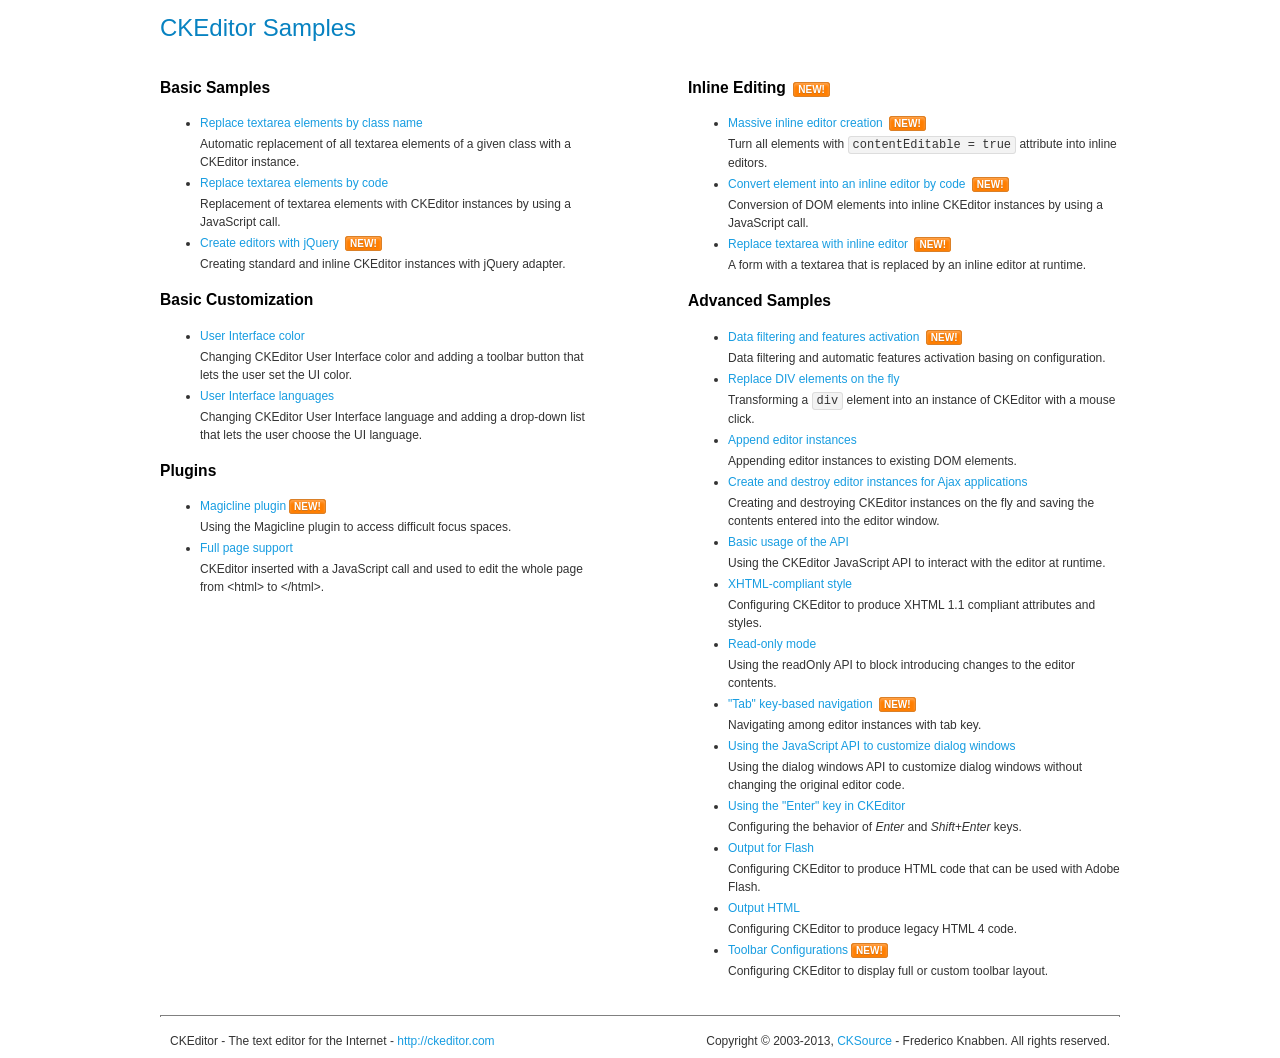
<file: src/main/webapp/js/plugin/ckeditor/samples/index.html>
<!DOCTYPE html>
<!--
Copyright (c) 2003-2013, CKSource - Frederico Knabben. All rights reserved.
For licensing, see LICENSE.md or http://ckeditor.com/license
-->
<html>
<head>
	<title>CKEditor Samples</title>
	<meta charset="utf-8">
	<link rel="stylesheet" href="sample.css">
</head>
<body>
	<h1 class="samples">
		CKEditor Samples
	</h1>
	<div class="twoColumns">
		<div class="twoColumnsLeft">
			<h2 class="samples">
				Basic Samples
			</h2>
			<dl class="samples">
				<dt><a class="samples" href="replacebyclass.html">Replace textarea elements by class name</a></dt>
				<dd>Automatic replacement of all textarea elements of a given class with a CKEditor instance.</dd>

				<dt><a class="samples" href="replacebycode.html">Replace textarea elements by code</a></dt>
				<dd>Replacement of textarea elements with CKEditor instances by using a JavaScript call.</dd>

				<dt><a class="samples" href="jquery.html">Create editors with jQuery</a> <span class="new">New!</span></dt>
				<dd>Creating standard and inline CKEditor instances with jQuery adapter.</dd>
			</dl>

			<h2 class="samples">
				Basic Customization
			</h2>
			<dl class="samples">
				<dt><a class="samples" href="uicolor.html">User Interface color</a></dt>
				<dd>Changing CKEditor User Interface color and adding a toolbar button that lets the user set the UI color.</dd>

				<dt><a class="samples" href="uilanguages.html">User Interface languages</a></dt>
				<dd>Changing CKEditor User Interface language and adding a drop-down list that lets the user choose the UI language.</dd>
			</dl>


			<h2 class="samples">Plugins</h2>
<dl class="samples">
<dt><a class="samples" href="plugins/magicline/magicline.html">Magicline plugin</a><span class="new">New!</span></dt>
<dd>Using the Magicline plugin to access difficult focus spaces.</dd>

<dt><a class="samples" href="plugins/wysiwygarea/fullpage.html">Full page support</a></dt>
<dd>CKEditor inserted with a JavaScript call and used to edit the whole page from &lt;html&gt; to &lt;/html&gt;.</dd>
</dl>
		</div>
		<div class="twoColumnsRight">
			<h2 class="samples">
				Inline Editing <span class="new">New!</span>
			</h2>
			<dl class="samples">
				<dt><a class="samples" href="inlineall.html">Massive inline editor creation</a> <span class="new">New!</span></dt>
				<dd>Turn all elements with <code>contentEditable = true</code> attribute into inline editors.</dd>

				<dt><a class="samples" href="inlinebycode.html">Convert element into an inline editor by code</a> <span class="new">New!</span></dt>
				<dd>Conversion of DOM elements into inline CKEditor instances by using a JavaScript call.</dd>

				<dt><a class="samples" href="inlinetextarea.html">Replace textarea with inline editor</a> <span class="new">New!</span></dt>
				<dd>A form with a textarea that is replaced by an inline editor at runtime.</dd>

				
			</dl>

			<h2 class="samples">
				Advanced Samples
			</h2>
			<dl class="samples">
				<dt><a class="samples" href="datafiltering.html">Data filtering and features activation</a> <span class="new">New!</span></dt>
				<dd>Data filtering and automatic features activation basing on configuration.</dd>

				<dt><a class="samples" href="divreplace.html">Replace DIV elements on the fly</a></dt>
				<dd>Transforming a <code>div</code> element into an instance of CKEditor with a mouse click.</dd>

				<dt><a class="samples" href="appendto.html">Append editor instances</a></dt>
				<dd>Appending editor instances to existing DOM elements.</dd>

				<dt><a class="samples" href="ajax.html">Create and destroy editor instances for Ajax applications</a></dt>
				<dd>Creating and destroying CKEditor instances on the fly and saving the contents entered into the editor window.</dd>

				<dt><a class="samples" href="api.html">Basic usage of the API</a></dt>
				<dd>Using the CKEditor JavaScript API to interact with the editor at runtime.</dd>

				<dt><a class="samples" href="xhtmlstyle.html">XHTML-compliant style</a></dt>
				<dd>Configuring CKEditor to produce XHTML 1.1 compliant attributes and styles.</dd>

				<dt><a class="samples" href="readonly.html">Read-only mode</a></dt>
				<dd>Using the readOnly API to block introducing changes to the editor contents.</dd>

				<dt><a class="samples" href="tabindex.html">"Tab" key-based navigation</a> <span class="new">New!</span></dt>
				<dd>Navigating among editor instances with tab key.</dd>


				
<dt><a class="samples" href="plugins/dialog/dialog.html">Using the JavaScript API to customize dialog windows</a></dt>
<dd>Using the dialog windows API to customize dialog windows without changing the original editor code.</dd>

<dt><a class="samples" href="plugins/enterkey/enterkey.html">Using the &quot;Enter&quot; key in CKEditor</a></dt>
<dd>Configuring the behavior of <em>Enter</em> and <em>Shift+Enter</em> keys.</dd>

<dt><a class="samples" href="plugins/htmlwriter/outputforflash.html">Output for Flash</a></dt>
<dd>Configuring CKEditor to produce HTML code that can be used with Adobe Flash.</dd>

<dt><a class="samples" href="plugins/htmlwriter/outputhtml.html">Output HTML</a></dt>
<dd>Configuring CKEditor to produce legacy HTML 4 code.</dd>

<dt><a class="samples" href="plugins/toolbar/toolbar.html">Toolbar Configurations</a><span class="new">New!</span></dt>
<dd>Configuring CKEditor to display full or custom toolbar layout.</dd>

			</dl>
		</div>
	</div>
	<div id="footer">
		<hr>
		<p>
			CKEditor - The text editor for the Internet - <a class="samples" href="http://ckeditor.com/">http://ckeditor.com</a>
		</p>
		<p id="copy">
			Copyright &copy; 2003-2013, <a class="samples" href="http://cksource.com/">CKSource</a> - Frederico Knabben. All rights reserved.
		</p>
	</div>
</body>
</html>
</file>
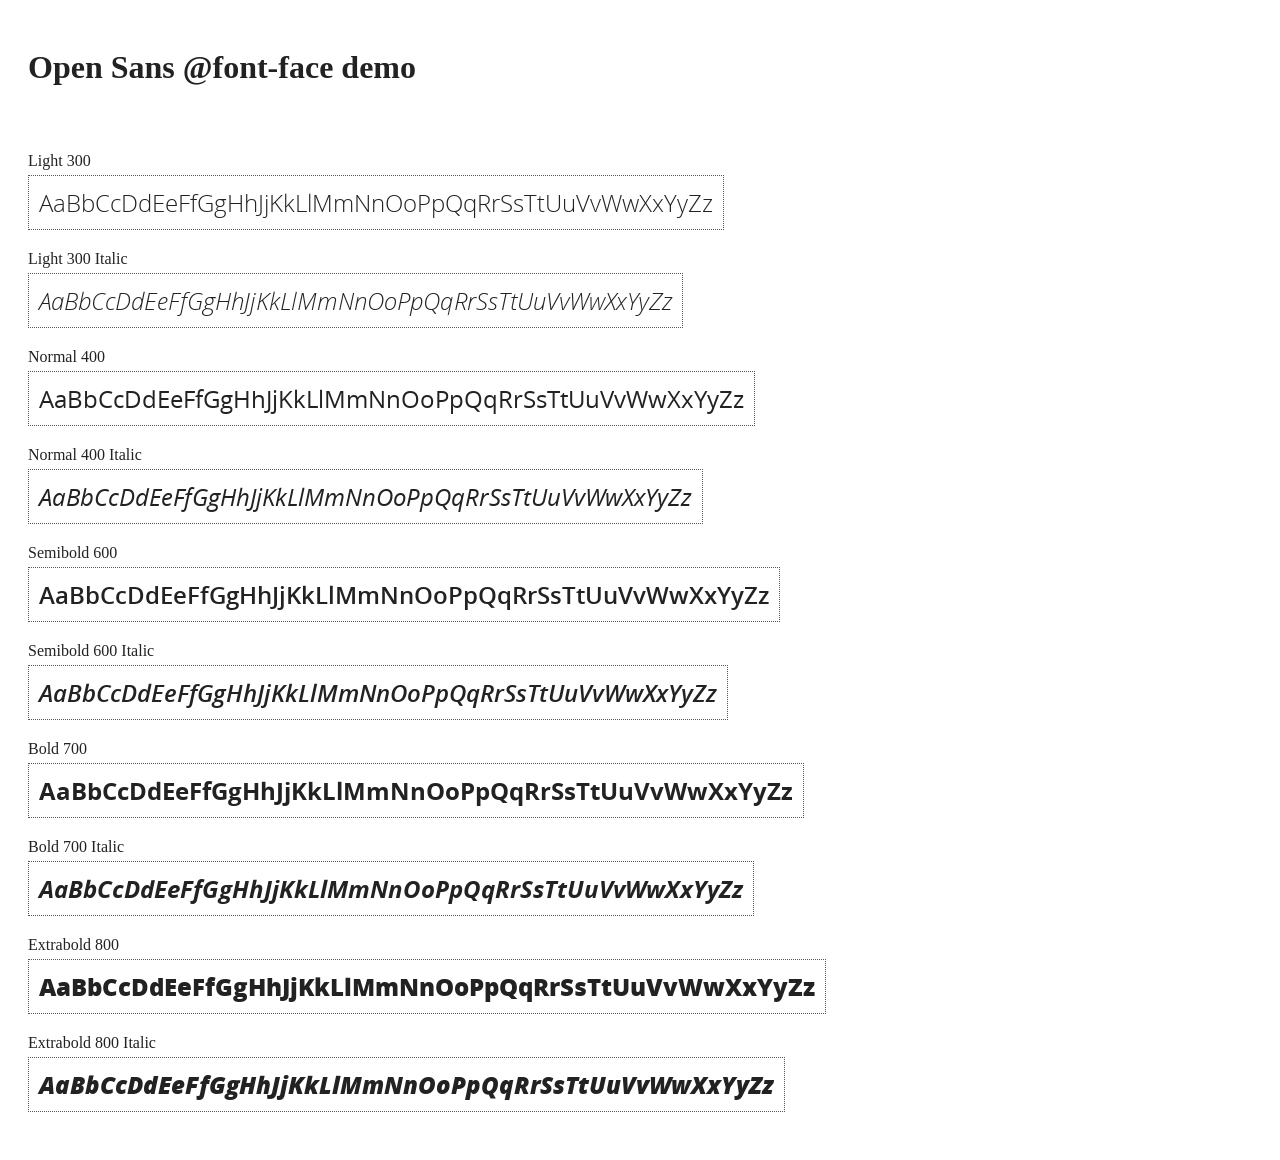
<file: src/main/webapp/js/angular-1.2.22/docs/components/open-sans-fontface-1.0.4/index.html>
<!DOCTYPE html>
<html>
	<head>
		<title>Open Sans @font-face demo</title>
		<meta charset="UTF-8" />
		<link rel="stylesheet" href="open-sans.css" type="text/css" />
		<style>
		body {
			padding: 20px;
			color: #222;
			background: #fff;
		}

		span { display: block; }

		.font-demo {
			display: inline-block;
			margin: 5px 0 20px;
			padding: 10px;
			border: 1px dotted #555;
			font-family: 'Open Sans';
			font-size: 24px;
		}
		</style>
	</head>
	<body>
		<h1>Open Sans @font-face demo</h1>
		<div style="margin-bottom:20px">
			<iframe src="http://ghbtns.com/github-btn.html?user=FontFaceKit&amp;repo=open-sans&amp;type=watch&amp;count=true"
					style="width:110px;height:20px;border:0"></iframe>
			<iframe src="http://ghbtns.com/github-btn.html?user=FontFaceKit&amp;repo=open-sans&amp;type=fork&amp;count=true"
					style="width:95px;height:20px;border:0"></iframe>
		</div>

		<span>Light 300</span>
		<div class="font-demo" style="font-weight:300">
			AaBbCcDdEeFfGgHhJjKkLlMmNnOoPpQqRrSsTtUuVvWwXxYyZz
		</div>

		<span>Light 300 Italic</span>
		<div class="font-demo" style="font-weight:300;font-style:italic">
			AaBbCcDdEeFfGgHhJjKkLlMmNnOoPpQqRrSsTtUuVvWwXxYyZz
		</div>

		<span>Normal 400</span>
		<div class="font-demo">
			AaBbCcDdEeFfGgHhJjKkLlMmNnOoPpQqRrSsTtUuVvWwXxYyZz
		</div>

		<span>Normal 400 Italic</span>
		<div class="font-demo" style="font-style:italic">
			AaBbCcDdEeFfGgHhJjKkLlMmNnOoPpQqRrSsTtUuVvWwXxYyZz
		</div>

		<span>Semibold 600</span>
		<div class="font-demo" style="font-weight:600">
			AaBbCcDdEeFfGgHhJjKkLlMmNnOoPpQqRrSsTtUuVvWwXxYyZz
		</div>

		<span>Semibold 600 Italic</span>
		<div class="font-demo" style="font-weight:600;font-style:italic">
			AaBbCcDdEeFfGgHhJjKkLlMmNnOoPpQqRrSsTtUuVvWwXxYyZz
		</div>

		<span>Bold 700</span>
		<div class="font-demo" style="font-weight:700">
			AaBbCcDdEeFfGgHhJjKkLlMmNnOoPpQqRrSsTtUuVvWwXxYyZz
		</div>

		<span>Bold 700 Italic</span>
		<div class="font-demo" style="font-weight:700;font-style:italic">
			AaBbCcDdEeFfGgHhJjKkLlMmNnOoPpQqRrSsTtUuVvWwXxYyZz
		</div>

		<span>Extrabold 800</span>
		<div class="font-demo" style="font-weight:800">
			AaBbCcDdEeFfGgHhJjKkLlMmNnOoPpQqRrSsTtUuVvWwXxYyZz
		</div>

		<span>Extrabold 800 Italic</span>
		<div class="font-demo" style="font-weight:800;font-style:italic">
			AaBbCcDdEeFfGgHhJjKkLlMmNnOoPpQqRrSsTtUuVvWwXxYyZz
		</div>
	</body>
</html>
</file>
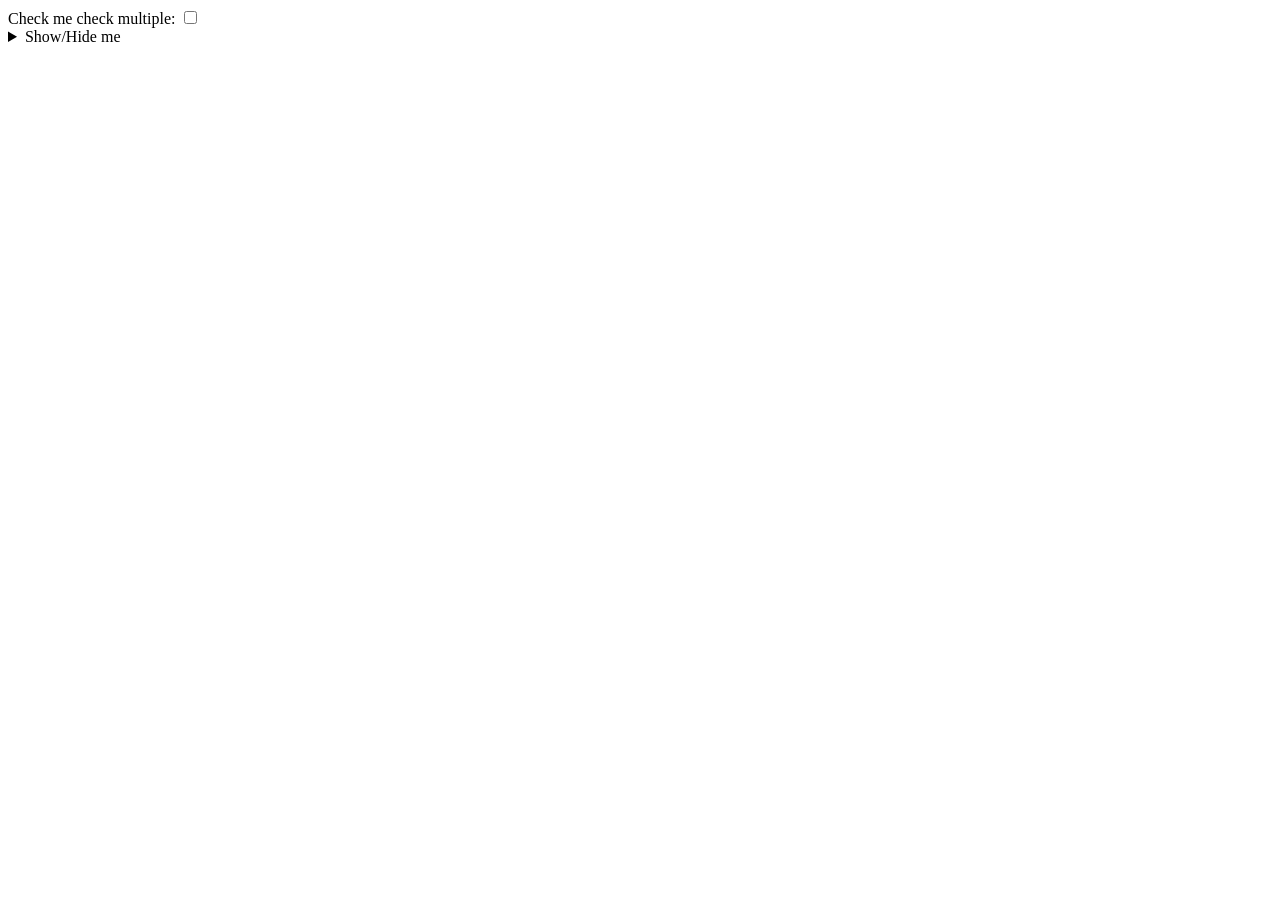
<file: src/main/webapp/js/angular-1.2.22/docs/examples/example-example10/index.html>
<!doctype html>
<html lang="en">
<head>
  <meta charset="UTF-8">
  <title>Example - example-example10</title>
  

  <script src="../../../angular.min.js"></script>
  

  
</head>
<body ng-app="">
    Check me check multiple: <input type="checkbox" ng-model="open"><br/>
  <details id="details" ng-open="open">
     <summary>Show/Hide me</summary>
  </details>
</body>
</html>
</file>
<file: src/main/webapp/js/plugin/ckeditor/samples/sample.css>
/*
Copyright (c) 2003-2013, CKSource - Frederico Knabben. All rights reserved.
For licensing, see LICENSE.md or http://ckeditor.com/license
*/

html, body, h1, h2, h3, h4, h5, h6, div, span, blockquote, p, address, form, fieldset, img, ul, ol, dl, dt, dd, li, hr, table, td, th, strong, em, sup, sub, dfn, ins, del, q, cite, var, samp, code, kbd, tt, pre
{
	line-height: 1.5em;
}

body
{
	padding: 10px 30px;
}

input, textarea, select, option, optgroup, button, td, th
{
	font-size: 100%;
}

pre, code, kbd, samp, tt
{
	font-family: monospace,monospace;
	font-size: 1em;
}

body {
    width: 960px;
    margin: 0 auto;
}

code
{
	background: #f3f3f3;
	border: 1px solid #ddd;
	padding: 1px 4px;

	-moz-border-radius: 3px;
	-webkit-border-radius: 3px;
	border-radius: 3px;
}

abbr
{
	border-bottom: 1px dotted #555;
	cursor: pointer;
}

.new
{
	background: #FF7E00;
	border: 1px solid #DA8028;
	color: #fff;
	font-size: 10px;
	font-weight: bold;
	padding: 1px 4px;
	text-shadow: 0 1px 0 #C97626;
	text-transform: uppercase;
	margin: 0 0 0 3px;

	-moz-border-radius: 3px;
	-webkit-border-radius: 3px;
	border-radius: 3px;

	-moz-box-shadow: 0 2px 3px 0 #FFA54E inset;
	-webkit-box-shadow: 0 2px 3px 0 #FFA54E inset;
	box-shadow: 0 2px 3px 0 #FFA54E inset;
}

h1.samples
{
	color: #0782C1;
	font-size: 200%;
	font-weight: normal;
	margin: 0;
	padding: 0;
}

h1.samples a
{
	color: #0782C1;
	text-decoration: none;
	border-bottom: 1px dotted #0782C1;
}

.samples a:hover
{
	border-bottom: 1px dotted #0782C1;
}

h2.samples
{
	color: #000000;
	font-size: 130%;
	margin: 15px 0 0 0;
	padding: 0;
}

p, blockquote, address, form, pre, dl, h1.samples, h2.samples
{
	margin-bottom: 15px;
}

ul.samples
{
	margin-bottom: 15px;
}

.clear
{
	clear: both;
}

fieldset
{
	margin: 0;
	padding: 10px;
}

body, input, textarea
{
	color: #333333;
	font-family: Arial, Helvetica, sans-serif;
}

body
{
	font-size: 75%;
}

a.samples
{
	color: #189DE1;
	text-decoration: none;
}

form
{
	margin: 0;
	padding: 0;
}

pre.samples
{
	background-color: #F7F7F7;
	border: 1px solid #D7D7D7;
	overflow: auto;
	padding: 0.25em;
	white-space: pre-wrap; /* CSS 2.1 */
	word-wrap: break-word; /* IE7 */
	-moz-tab-size: 4;
	-o-tab-size: 4;
	-webkit-tab-size: 4;
	tab-size: 4;
}

#footer
{
	clear: both;
	padding-top: 10px;
}

#footer hr
{
	margin: 10px 0 15px 0;
	height: 1px;
	border: solid 1px gray;
	border-bottom: none;
}

#footer p
{
	margin: 0 10px 10px 10px;
	float: left;
}

#footer #copy
{
	float: right;
}

#outputSample
{
	width: 100%;
	table-layout: fixed;
}

#outputSample thead th
{
	color: #dddddd;
	background-color: #999999;
	padding: 4px;
	white-space: nowrap;
}

#outputSample tbody th
{
	vertical-align: top;
	text-align: left;
}

#outputSample pre
{
	margin: 0;
	padding: 0;
}

.description
{
	border: 1px dotted #B7B7B7;
	margin-bottom: 10px;
	padding: 10px 10px 0;
	overflow: hidden;
}

label
{
	display: block;
	margin-bottom: 6px;
}

/**
 *	CKEditor editables are automatically set with the "cke_editable" class
 *	plus cke_editable_(inline|themed) depending on the editor type.
 */

/* Style a bit the inline editables. */
.cke_editable.cke_editable_inline
{
	cursor: pointer;
}

/* Once an editable element gets focused, the "cke_focus" class is
   added to it, so we can style it differently. */
.cke_editable.cke_editable_inline.cke_focus
{
	box-shadow: inset 0px 0px 20px 3px #ddd, inset 0 0 1px #000;
	outline: none;
	background: #eee;
	cursor: text;
}

/* Avoid pre-formatted overflows inline editable. */
.cke_editable_inline pre
{
	white-space: pre-wrap;
	word-wrap: break-word;
}

/**
 *	Samples index styles.
 */

.twoColumns,
.twoColumnsLeft,
.twoColumnsRight
{
	overflow: hidden;
}

.twoColumnsLeft,
.twoColumnsRight
{
	width: 45%;
}

.twoColumnsLeft
{
	float: left;
}

.twoColumnsRight
{
	float: right;
}

dl.samples
{
	padding: 0 0 0 40px;
}
dl.samples > dt
{
	display: list-item;
	list-style-type: disc;
	list-style-position: outside;
	margin: 0 0 3px;
}
dl.samples > dd
{
	margin: 0 0 3px;
}
.warning
{
    color: #ff0000;
	background-color: #FFCCBA;
    border: 2px dotted #ff0000;
	padding: 15px 10px;
	margin: 10px 0;
}

/* Used on inline samples */

blockquote
{
	font-style: italic;
	font-family: Georgia, Times, "Times New Roman", serif;
	padding: 2px 0;
	border-style: solid;
	border-color: #ccc;
	border-width: 0;
}

.cke_contents_ltr blockquote
{
	padding-left: 20px;
	padding-right: 8px;
	border-left-width: 5px;
}

.cke_contents_rtl blockquote
{
	padding-left: 8px;
	padding-right: 20px;
	border-right-width: 5px;
}

img.right {
    border: 1px solid #ccc;
    float: right;
    margin-left: 15px;
    padding: 5px;
}

img.left {
    border: 1px solid #ccc;
    float: left;
    margin-right: 15px;
    padding: 5px;
}
</file>
<file: src/main/webapp/js/angular-1.2.22/docs/components/open-sans-fontface-1.0.4/open-sans.css>
/* Open Sans @font-face kit */

/* BEGIN Light */
@font-face {
  font-family: 'Open Sans';
  src: url('fonts/Light/OpenSans-Light.eot');
  src: url('fonts/Light/OpenSans-Light.eot?#iefix') format('embedded-opentype'),
       url('fonts/Light/OpenSans-Light.woff') format('woff'),
       url('fonts/Light/OpenSans-Light.ttf') format('truetype'),
       url('fonts/Light/OpenSans-Light.svg#OpenSansLight') format('svg');
  font-weight: 300;
  font-style: normal;
}
/* END Light */

/* BEGIN Light Italic */
@font-face {
  font-family: 'Open Sans';
  src: url('fonts/LightItalic/OpenSans-LightItalic.eot');
  src: url('fonts/LightItalic/OpenSans-LightItalic.eot?#iefix') format('embedded-opentype'),
       url('fonts/LightItalic/OpenSans-LightItalic.woff') format('woff'),
       url('fonts/LightItalic/OpenSans-LightItalic.ttf') format('truetype'),
       url('fonts/LightItalic/OpenSans-LightItalic.svg#OpenSansLightItalic') format('svg');
  font-weight: 300;
  font-style: italic;
}
/* END Light Italic */

/* BEGIN Regular */
@font-face {
  font-family: 'Open Sans';
  src: url('fonts/Regular/OpenSans-Regular.eot');
  src: url('fonts/Regular/OpenSans-Regular.eot?#iefix') format('embedded-opentype'),
       url('fonts/Regular/OpenSans-Regular.woff') format('woff'),
       url('fonts/Regular/OpenSans-Regular.ttf') format('truetype'),
       url('fonts/Regular/OpenSans-Regular.svg#OpenSansRegular') format('svg');
  font-weight: normal;
  font-style: normal;
}
/* END Regular */

/* BEGIN Italic */
@font-face {
  font-family: 'Open Sans';
  src: url('fonts/Italic/OpenSans-Italic.eot');
  src: url('fonts/Italic/OpenSans-Italic.eot?#iefix') format('embedded-opentype'),
       url('fonts/Italic/OpenSans-Italic.woff') format('woff'),
       url('fonts/Italic/OpenSans-Italic.ttf') format('truetype'),
       url('fonts/Italic/OpenSans-Italic.svg#OpenSansItalic') format('svg');
  font-weight: normal;
  font-style: italic;
}
/* END Italic */

/* BEGIN Semibold */
@font-face {
  font-family: 'Open Sans';
  src: url('fonts/Semibold/OpenSans-Semibold.eot');
  src: url('fonts/Semibold/OpenSans-Semibold.eot?#iefix') format('embedded-opentype'),
       url('fonts/Semibold/OpenSans-Semibold.woff') format('woff'),
       url('fonts/Semibold/OpenSans-Semibold.ttf') format('truetype'),
       url('fonts/Semibold/OpenSans-Semibold.svg#OpenSansSemibold') format('svg');
  font-weight: 600;
  font-style: normal;
}
/* END Semibold */

/* BEGIN Semibold Italic */
@font-face {
  font-family: 'Open Sans';
  src: url('fonts/SemiboldItalic/OpenSans-SemiboldItalic.eot');
  src: url('fonts/SemiboldItalic/OpenSans-SemiboldItalic.eot?#iefix') format('embedded-opentype'),
       url('fonts/SemiboldItalic/OpenSans-SemiboldItalic.woff') format('woff'),
       url('fonts/SemiboldItalic/OpenSans-SemiboldItalic.ttf') format('truetype'),
       url('fonts/SemiboldItalic/OpenSans-SemiboldItalic.svg#OpenSansSemiboldItalic') format('svg');
  font-weight: 600;
  font-style: italic;
}
/* END Semibold Italic */

/* BEGIN Bold */
@font-face {
  font-family: 'Open Sans';
  src: url('fonts/Bold/OpenSans-Bold.eot');
  src: url('fonts/Bold/OpenSans-Bold.eot?#iefix') format('embedded-opentype'),
       url('fonts/Bold/OpenSans-Bold.woff') format('woff'),
       url('fonts/Bold/OpenSans-Bold.ttf') format('truetype'),
       url('fonts/Bold/OpenSans-Bold.svg#OpenSansBold') format('svg');
  font-weight: bold;
  font-style: normal;
}
/* END Bold */

/* BEGIN Bold Italic */
@font-face {
  font-family: 'Open Sans';
  src: url('fonts/BoldItalic/OpenSans-BoldItalic.eot');
  src: url('fonts/BoldItalic/OpenSans-BoldItalic.eot?#iefix') format('embedded-opentype'),
       url('fonts/BoldItalic/OpenSans-BoldItalic.woff') format('woff'),
       url('fonts/BoldItalic/OpenSans-BoldItalic.ttf') format('truetype'),
       url('fonts/BoldItalic/OpenSans-BoldItalic.svg#OpenSansBoldItalic') format('svg');
  font-weight: bold;
  font-style: italic;
}
/* END Bold Italic */

/* BEGIN Extrabold */
@font-face {
  font-family: 'Open Sans';
  src: url('fonts/ExtraBold/OpenSans-ExtraBold.eot');
  src: url('fonts/ExtraBold/OpenSans-ExtraBold.eot?#iefix') format('embedded-opentype'),
       url('fonts/ExtraBold/OpenSans-ExtraBold.woff') format('woff'),
       url('fonts/ExtraBold/OpenSans-ExtraBold.ttf') format('truetype'),
       url('fonts/ExtraBold/OpenSans-ExtraBold.svg#OpenSansExtrabold') format('svg');
  font-weight: 800;
  font-style: normal;
}
/* END Extrabold */

/* BEGIN Extrabold Italic */
@font-face {
  font-family: 'Open Sans';
  src: url('fonts/ExtraBoldItalic/OpenSans-ExtraBoldItalic.eot');
  src: url('fonts/ExtraBoldItalic/OpenSans-ExtraBoldItalic.eot?#iefix') format('embedded-opentype'),
       url('fonts/ExtraBoldItalic/OpenSans-ExtraBoldItalic.woff') format('woff'),
       url('fonts/ExtraBoldItalic/OpenSans-ExtraBoldItalic.ttf') format('truetype'),
       url('fonts/ExtraBoldItalic/OpenSans-ExtraBoldItalic.svg#OpenSansExtraboldItalic') format('svg');
  font-weight: 800;
  font-style: italic;
}
/* END Extrabold Italic */
</file>
